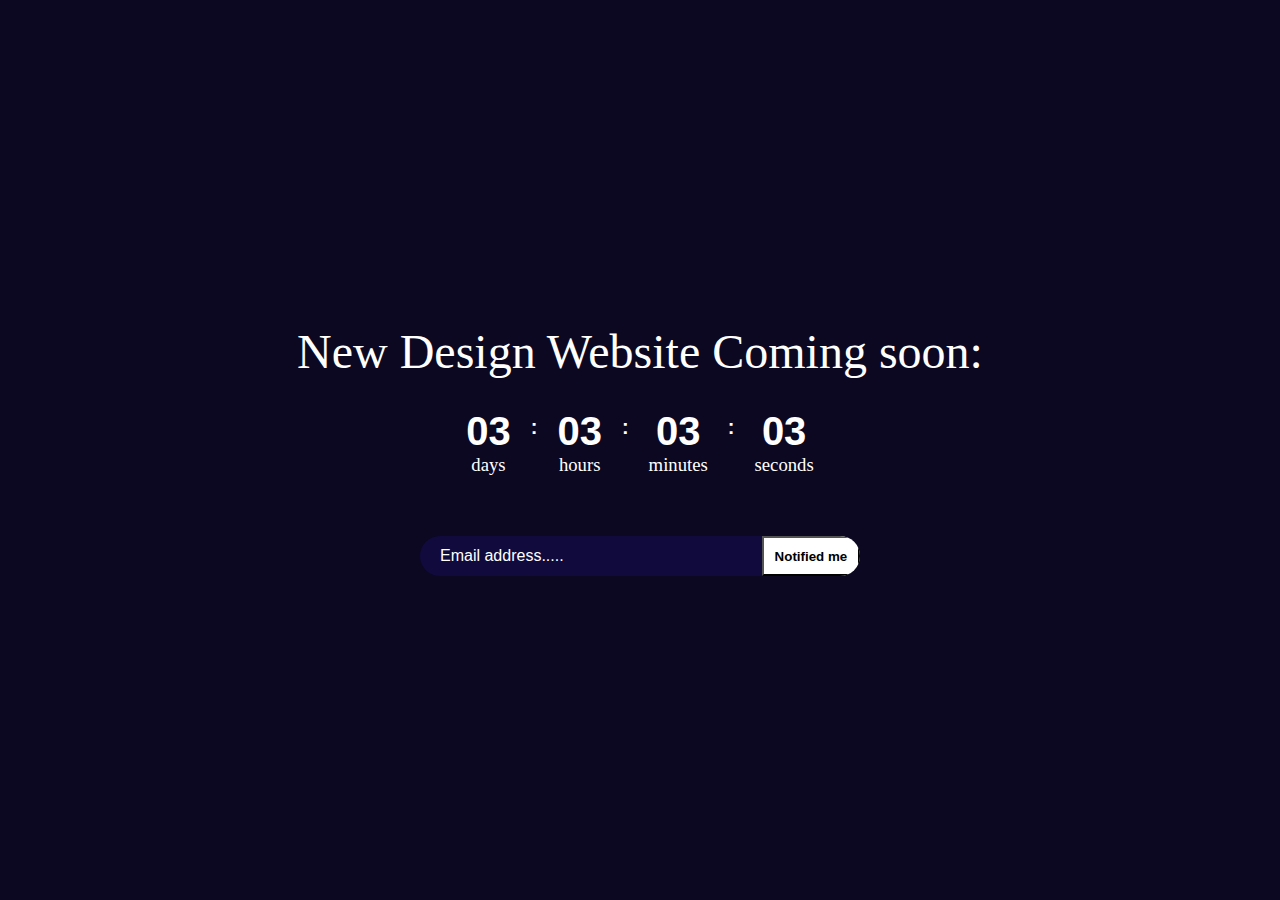
<file: day 6 countDownTiimer/index.html>
<!DOCTYPE html>
<html lang="en">
<head>
  <meta charset="UTF-8">
  <meta name="viewport" content="width=device-width, initial-scale=1.0">
  <title>CountDown Timer</title>
  <link rel="stylesheet" href="style.css">
</head>
<body>
  
  <h2>New Design Website Coming soon:</h2>
  <div class="timer">
    <div class="day box">
      <h1>03  </h1>
      <h3>days</h3>
    </div>
    <div class="bl">:</div>
    <div class="hour box">
      <h1>03 </h1>
      <h3>hours</h3>
    </div>
    <div class="bl">:</div>
    <div class="minute box">
      <h1>03 </h1>
      <h3>minutes</h3>
    </div>
    <div class="bl">:</div>
    <div class="second box">
      <h1>03</h1>
      <h3>seconds</h3>
    </div>
  </div>

  <div class="boxinput">
    <input type="text" placeholder="Email address.....">
    <button>Notified me</button>
  </div>

  <script src="app.js"></script>

</body>
</html>
</file>
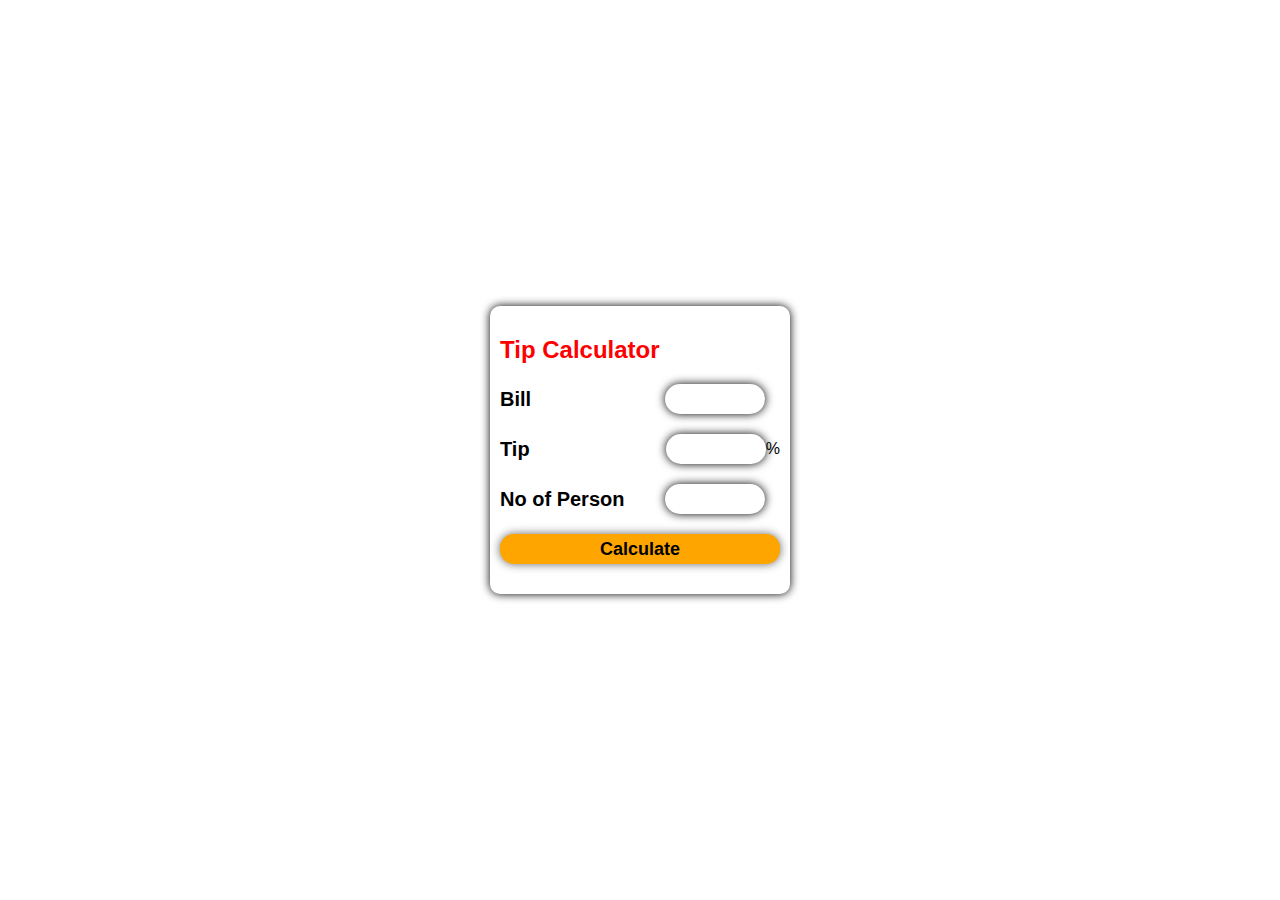
<file: day 8 Tip Calculator/index.html>
<!DOCTYPE html>
<html lang="en">

<head>
  <meta charset="UTF-8">
  <meta name="viewport" content="width=device-width, initial-scale=1.0">
  <title>Tip Calculator</title>
  <link rel="stylesheet" href="style.css">
</head>

<body>

  <div class="card-abs none ">
    <h2>Tip: <span class="red show-tip" >$600.00</span></h2>
    <h2>Total: <span class="red show-total-value" >$4600.00</span></h2>
    <h2>Each Person pay : <span class="red show-perperson" >$2800.00</span></h2>
  </div>

  <main>
    <h2>Tip Calculator</h2>
    <div class="box">
      <div class="bill f-box ml">
        <h2>Bill</h2>
        <input type="text">
      </div>
      <div class="tip f-box ">
        <h2>Tip</h2>
        <div><input type="text">%</div>
      </div>

      <div class="person f-box ml">
        <h2>No of Person </h2>
        <input type="text">
      </div>

      <button>Calculate</button>

    </div>
    <script src="app.js"></script>
  </main>


</body>

</html>
</file>
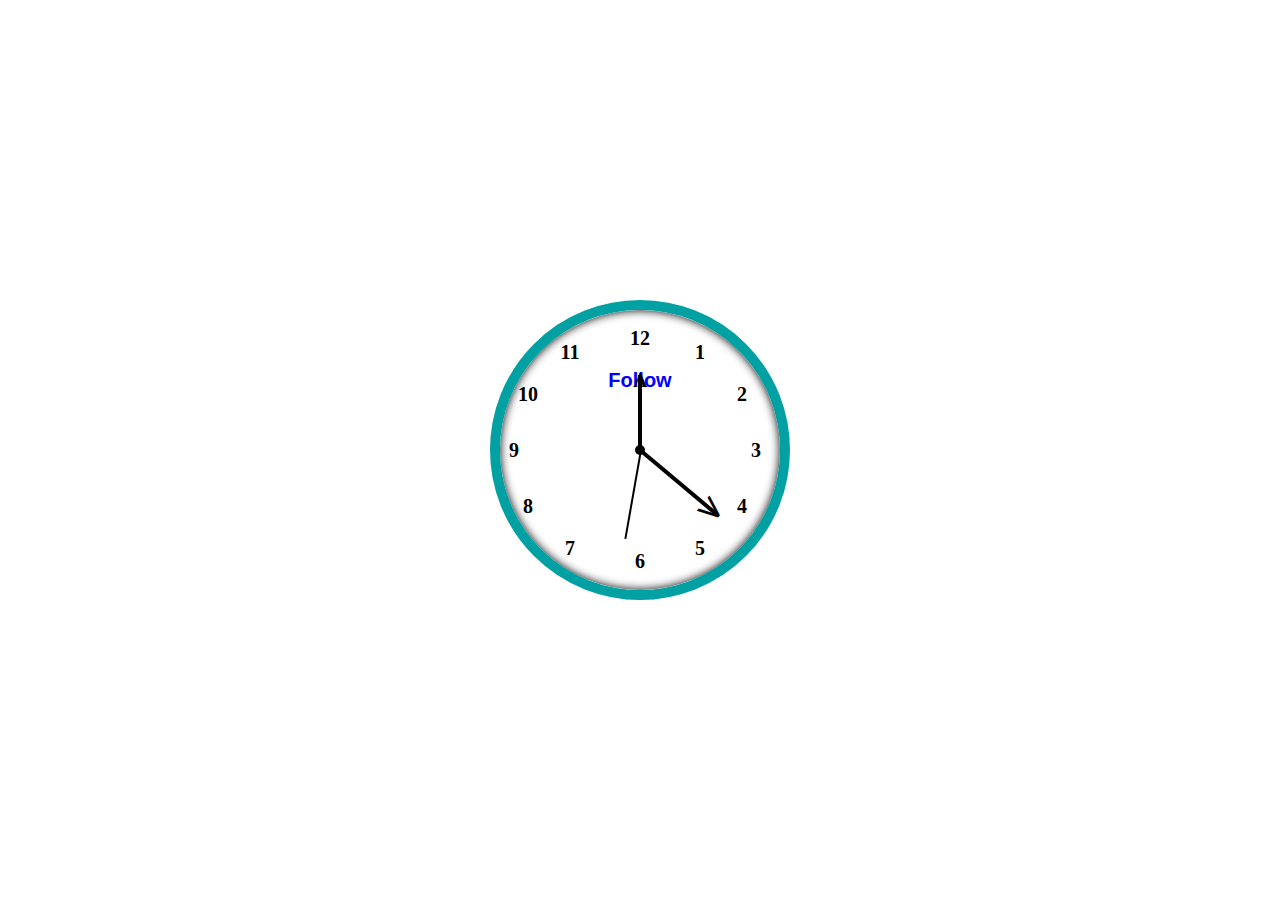
<file: day04 clock/index.html>
<!DOCTYPE html>
<html lang="en">

<head>
  <meta charset="UTF-8">
  <meta name="viewport" content="width=device-width, initial-scale=1.0">
  <title>Clock</title>
  <link rel="stylesheet" href="style.css">
</head>

<body>

  <div class="clock">
    <div class="text twelve">12</div>
    <div class="text one">1</div>
    <div class="text two">2</div>
    <div class="text three">3</div>
    <div class="text four">4</div>
    <div class="text five">5</div>
    <div class="text six">6</div>
    <div class="text seven">7</div>
    <div class="text eight">8</div>
    <div class="text nine">9</div>
    <div class="text ten">10</div>
    <div class="text eleven">11</div>
    <div class="follow">Follow</div>
    <!-- <div class="like">Like</div> -->

    <div class="box"></div>

    <div class="minute-hand-wrapper" id="minute">
      <div class="minute-hand">
        <div class="hand"></div>
        <div class="arrow">V</div>
      </div>
    </div>

    <div class="hour-hand-wrapper" id="hour">
      <div class="hour-hand">
        <div class="hand"></div>
        <div class="arrow">V</div>
      </div>
    </div>

    <div class="second-hand-wrapper" id="second">
      <div class="second-hand">
        <div class="hand"></div>
      </div>
    </div>

  </div>

  <script src="app.js"></script>
</body>

</html>
</file>
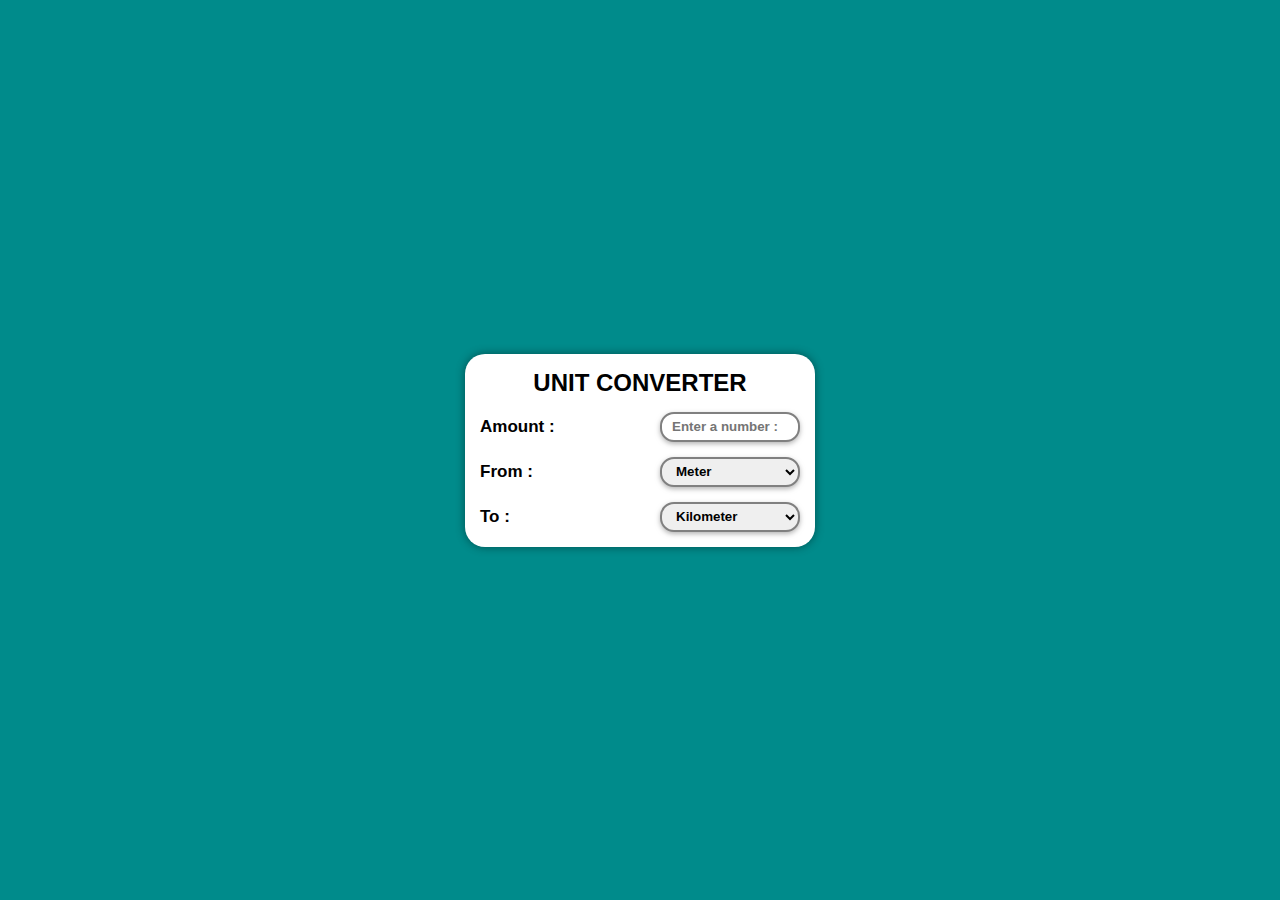
<file: day10 Unit Converter/index.html>
<!DOCTYPE html>
<html lang="en">
<head>
  <meta charset="UTF-8">
  <meta name="viewport" content="width=device-width, initial-scale=1.0">
  <title>Unit Converter</title>
  <link rel="stylesheet" href="style.css">
</head>
<body>


  <main>
    <h2>UNIT Converter</h2>
    <h3 class="h3 none" >Result : <span class="span">1 Meter = 0.001 Kilometer </span>  </h3>
    <div class="amount flex ">
      <h2>Amount : </h2>
      <input type="text  " placeholder="Enter a number :">
    </div>
    <div class="from flex">
      <h2>From :</h2>
      <select name="from"  id="from" >
        <option value="meter">Meter</option>
        <option value="kilometer" >Kilometer</option>
        <option value="centimeter">Centimeter</option>
        <option value="micrometer">Micrometer</option>
        <option value="nanometer">Nanoometer</option>
        <option value="milw">Mile</option>
        <option value="yard">Yard</option>
        <option value="foot">Foot</option>
        <option value="inch">Inch</option>
        <option value="lightyear">Light Year</option>
      </select>
    </div>
    <div class="to flex">
      <h2>To :</h2>
      <select name="to" id="to">
        <option value="meter">Meter</option>
        <option value="kilometer" selected >Kilometer</option>
        <option value="centimeter">Centimeter</option>
        <option value="micrometer">Micrometer</option>
        <option value="nanometer">Nanoometer</option>
        <option value="milw">Mile</option>
        <option value="yard">Yard</option>
        <option value="foot">Foot</option>
        <option value="inch">Inch</option>
        <option value="lightyear">Light Year</option>
      </select>
    </div>
  </main>



  <script src="app.js"></script>

</body>
</html>
</file>
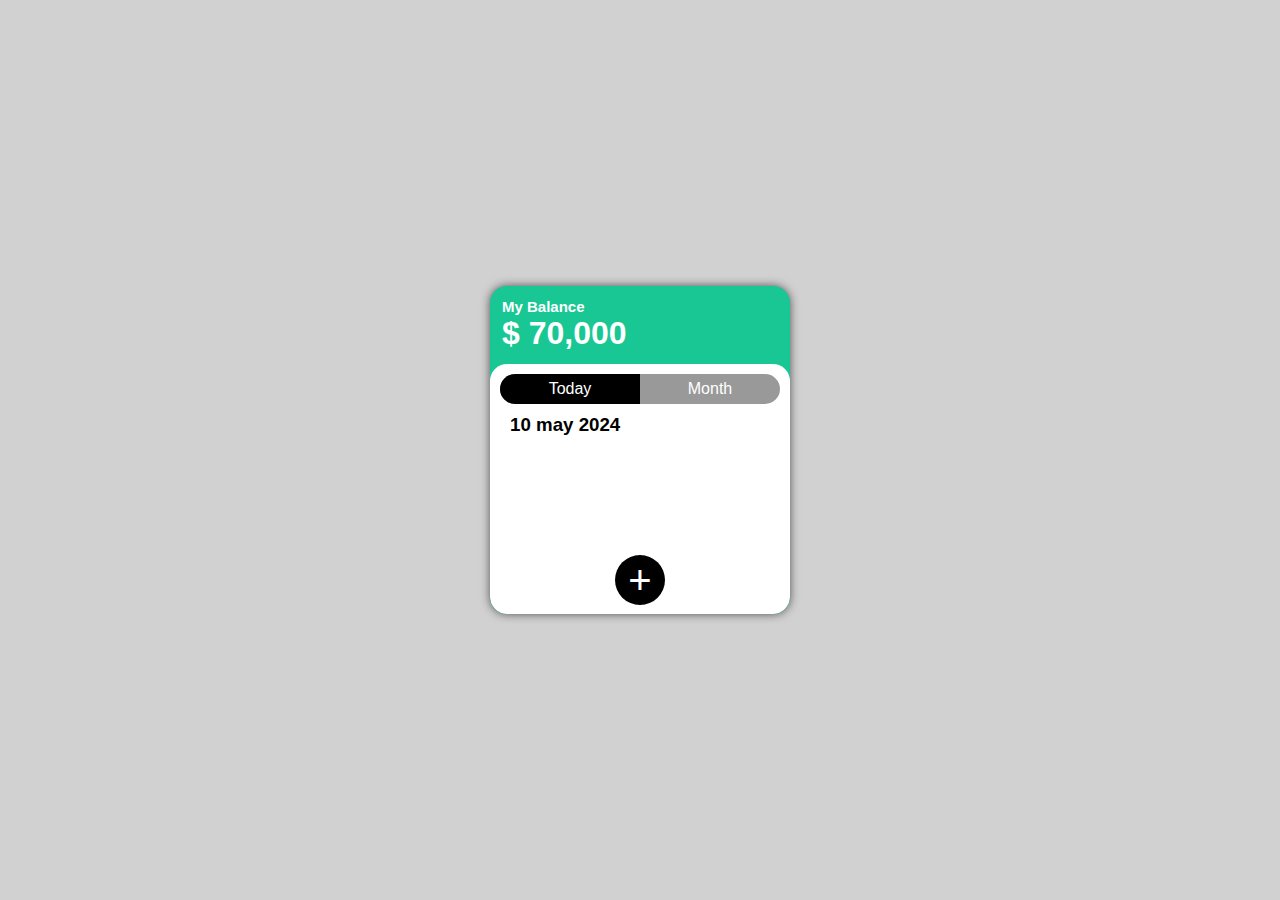
<file: day11 ExpenseTracker/index.html>
<!DOCTYPE html>
<html lang="en">

<head>
  <meta charset="UTF-8">
  <meta name="viewport" content="width=device-width, initial-scale=1.0">
  <title>Expense Tracker</title>
  <link rel="stylesheet" href="style.css">
</head>

<body>

  <main>
    <div class="balance-show">
      <h2>My Balance</h2>
      <h1>$ 70,000</h1>
    </div>
    <div class="second-box">

      <div class="day">
        <div class="tm">
          <div class="today">Today</div>
          <div class="month">Month</div>
          <div class="slide"></div>
        </div>
        <h3>10 may 2024</h3>
      </div>

      <div class="alltrans">

        <div class="trans">

        </div>
      </div>

      <div class="addIcon">
        +
      </div>

    </div>


    <div class="trans-card high">
      <div class="close-btn">
        <h2>X</h2>
        <h3>Add Transcation</h3>
      </div>

      <div class="amount-input">
        <h2>Amount : </h2>
        <input type="text">
      </div>

      <select name="option" id="option">
        <option value="Gas">
          <h2>Gas</h2>
        </option>
        <option value="electricity">
          <h2>Electricity</h2>
        </option>
        <option value="food" selected>
          <h2>Food</h2>
        </option>
        <option value="entertainment">
          <h2>Entertainment</h2>
        </option>
        <option value="water">
          <h2>water</h2>
        </option>
      </select>

      <button>Add Transaction</button>

    </div>

  </main>


  <script src="app.js"></script>

</body>

</html>
</file>
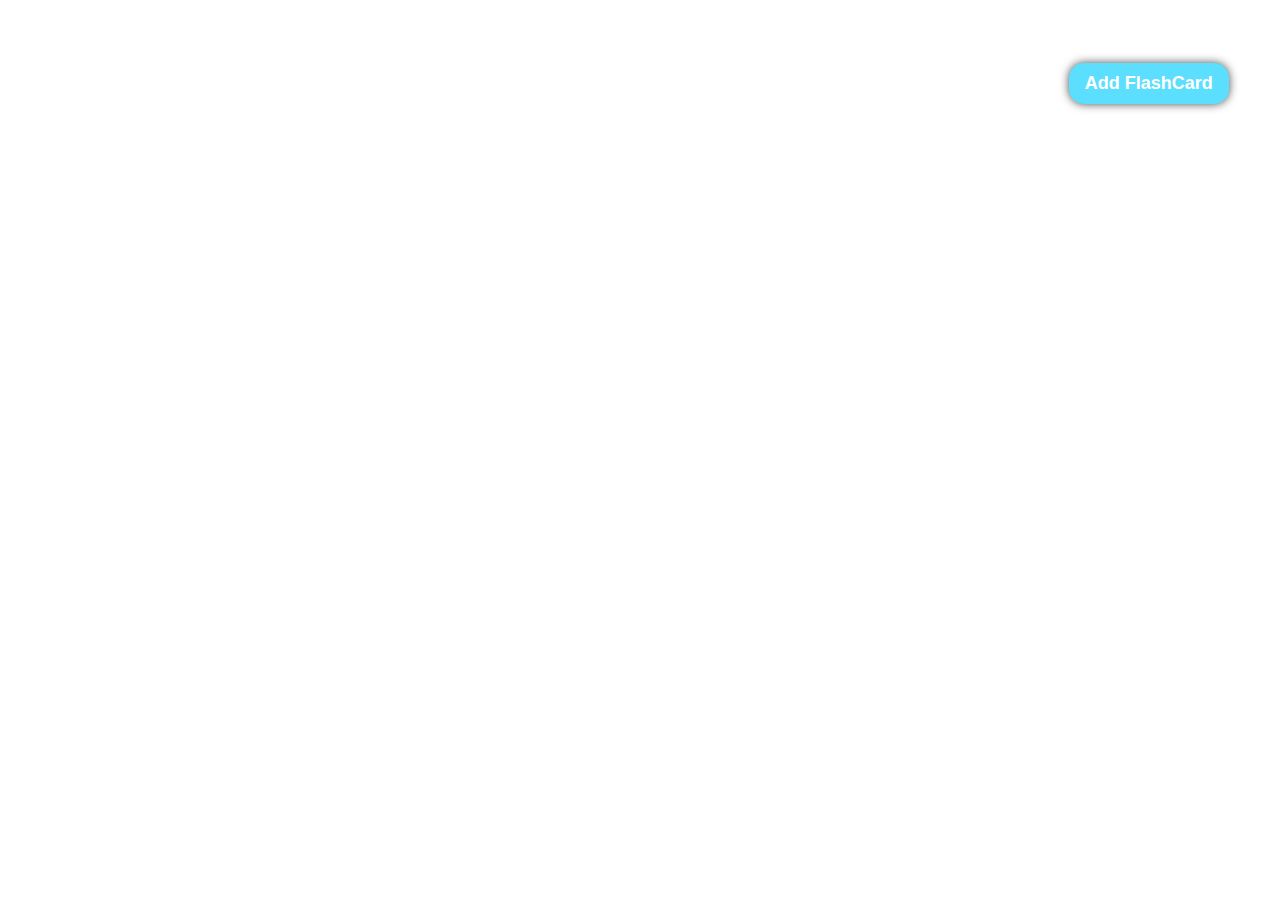
<file: day12 Flashcard/index.html>
<!DOCTYPE html>
<html lang="en">
<head>
  <meta charset="UTF-8">
  <meta name="viewport" content="width=device-width, initial-scale=1.0">
  <title>Flash Card</title>
  <link rel="stylesheet" href="style.css">
</head>
<body>

  <main class="main">
    <div class="addbtn">
      Add FlashCard
    </div>

    <div class="cards">
    
      
    </div>

  </main>
  

  <div class="addCard ">
    <div class="box">
      <div class="cross">X</div>
      <h2>Add Card</h2>
      <label for="">Question
        <input type="text" placeholder="Enter Question">
      </label>
      <label for="">Answer
        <textarea  id="textarea" placeholder="Enter answer"> 
        </textarea>
      </label>
      <button class="submit">Add Question</button>
    </div>
  </div>


  <script src="app.js"></script>


</body>
</html>
</file>
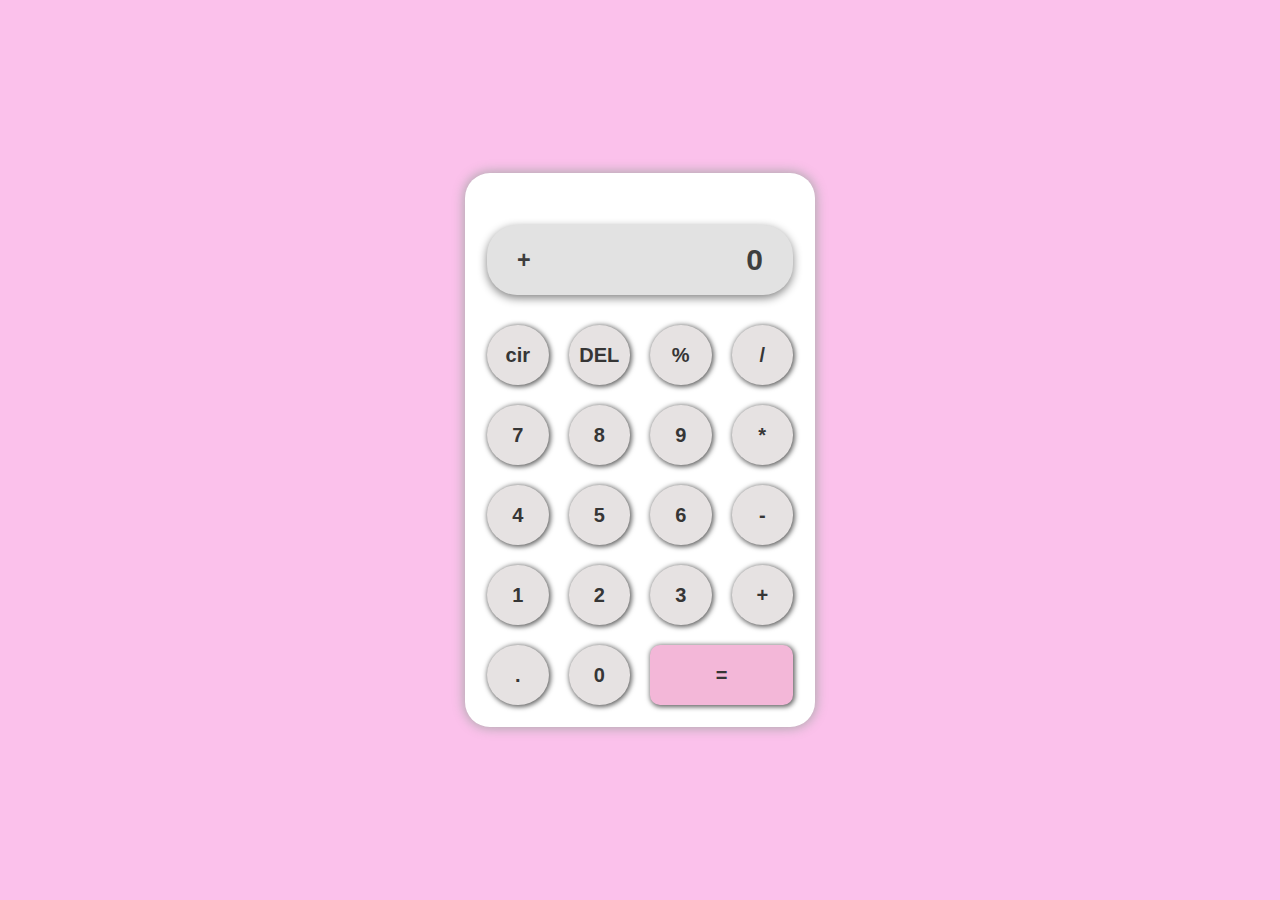
<file: day2 Calculator/index.html>
<!DOCTYPE html>
<html lang="en">
<head>
  <meta charset="UTF-8">
  <meta name="viewport" content="width=device-width, initial-scale=1.0">
  <title>Calculator</title>
  <link rel="stylesheet" href="style.css">
</head>
<body>
  
 
    <div class="calc-card">
      <div class="display">
        <div class="dis-box">
          <h3>+</h3>
          <h2>0</h2>
        </div>
      </div>
      <div class="buttons">
      
        <div class="btn">cir</div>
     
        <div class="btn">DEL </div>
        <div class="btn">%</div>
        <div class="btn">/</div>
        <div class="btn">7</div>
        <div class="btn">8</div>
        <div class="btn">9</div>
        <div class="btn">*</div>
        <div class="btn">4</div>
        <div class="btn">5</div>
        <div class="btn">6</div>
        <div class="btn">-</div>
        <div class="btn">1</div>
        <div class="btn">2</div>
        <div class="btn">3</div>
        <div class="btn">+</div>
        <div class="btn">.</div>
        <div class="btn">0</div>
        <div class="btn last">=</div>
      </div>
    </div>



    <script src="script.js"></script>

</body>
</html>
</file>
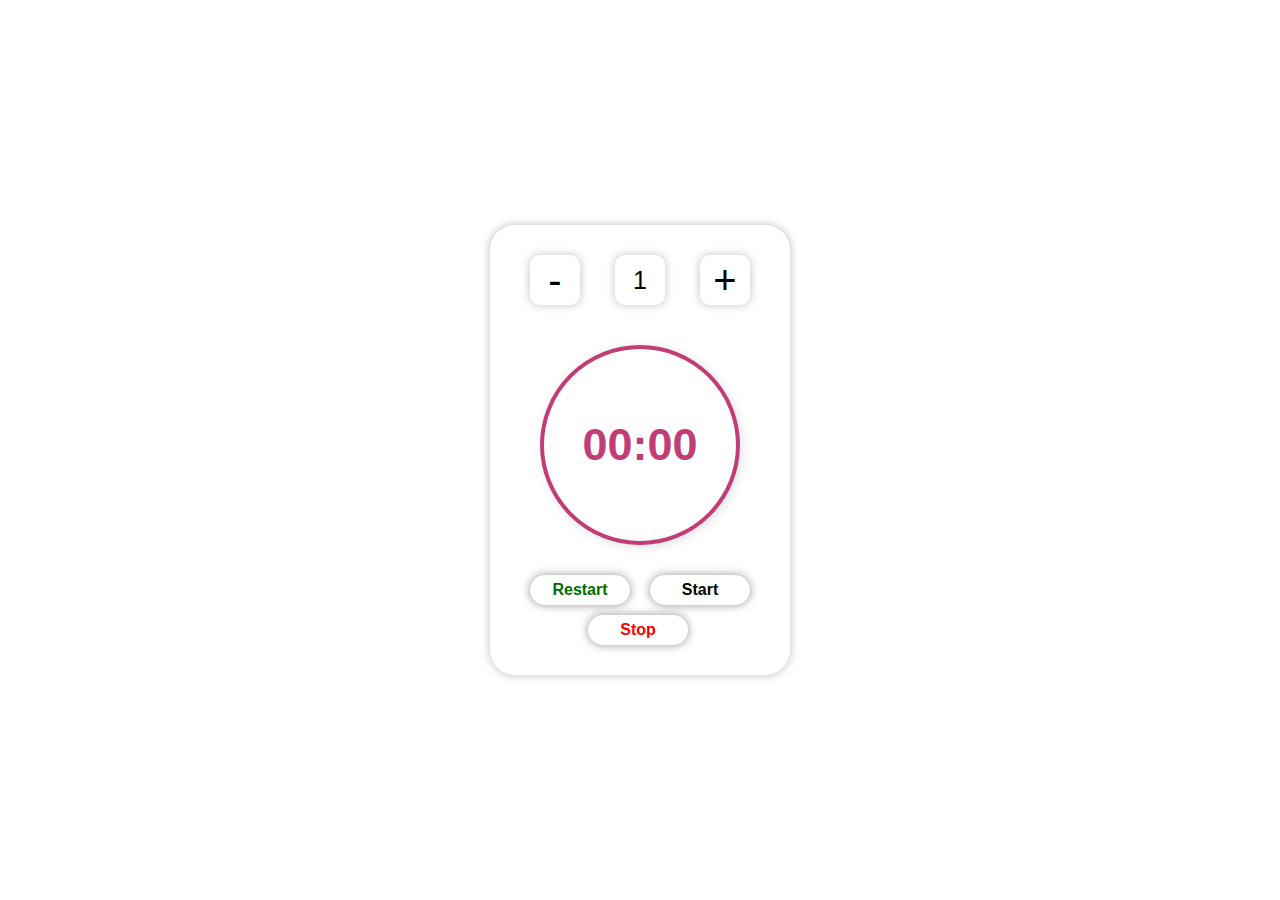
<file: day5 stopWatch/index.html>
<!DOCTYPE html>
<html lang="en">
<head>
  <meta charset="UTF-8">
  <meta name="viewport" content="width=device-width, initial-scale=1.0">
  <title>Stopwatch</title>
  <link rel="stylesheet" href="style.css">
</head>
<body>
  
  <div class="box">
    <div class="num">
      <div class="minus bk">-</div>
      <div class="value bk">1</div>
      <div class="plus bk">+</div>
    </div>
    <div class="clock">
     <h2>00:00</h2>
    </div>

    <div class="buttons">
      <div class="restart btn">Restart</div>
      <div class="start btn">Start</div>
    </div>
    <div class="btn stop">Stop</div>

  </div>


  <script src="app.js"></script>
</body>
</html>
</file>
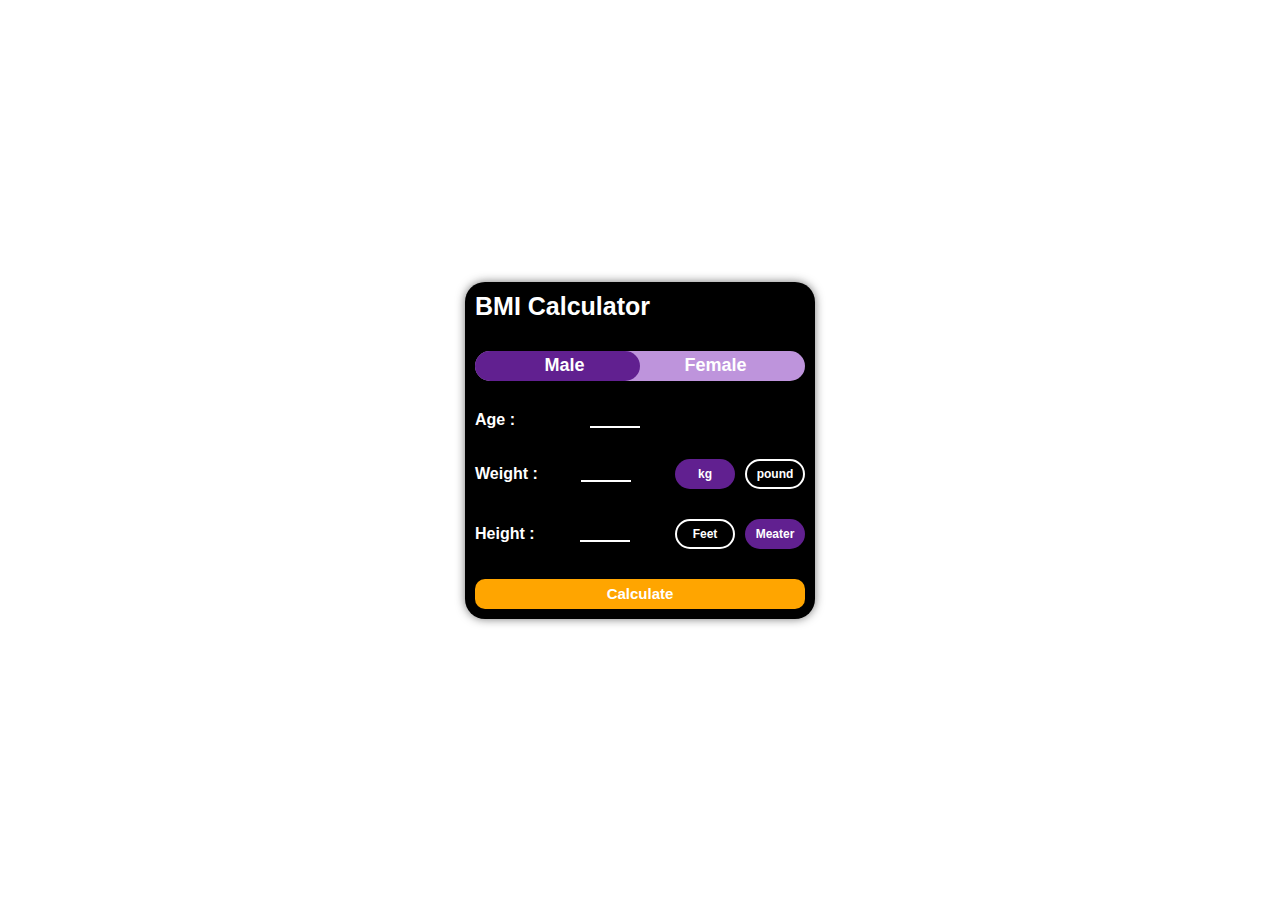
<file: day7 BMI calculator/index.html>
<!DOCTYPE html>
<html lang="en">
<head>
  <meta charset="UTF-8">
  <meta name="viewport" content="width=device-width, initial-scale=1.0">
  <title>BMI Calculator</title>
  <link rel="stylesheet" href="style.css">
</head>
<body>
    <div class="result none">
      <h2>BMI = 23 kg/m<sup>2</sup> <span class="">(Normal)</span> </h2>
    </div>
    <div class="box">
      <h1>BMI Calculator</h1>
      <div class="mf">
        <div class="card-abs"></div>
        <div class="m">
          <h2>Male</h2>
        </div>
      <div class="f">
        <h2>Female</h2>
      </div>
      </div>
      <div class="age">
        <h2 class="h2">Age : </h2>
        <input class="input" type="text">
      </div>

      <div class="weight">
        <h2 class="h2">Weight :</h2>
        <input class="input" type="text">
        <div class="kg-pound">
          <div class="kg btn active">kg</div>
          <div class="pound btn">pound</div>
        </div>
      </div>

      <div class="height">
        <h2 class="h2">Height : </h2>
        <input class="input" type="text">
        <div class="feat-meater">
          <div class="feet btn">Feet</div>
          <div class="meater btn active">Meater</div>
        </div>
      </div>
      <button  >Calculate</button>
    </div>


    <script src="app.js"></script>


</body>
</html>
</file>
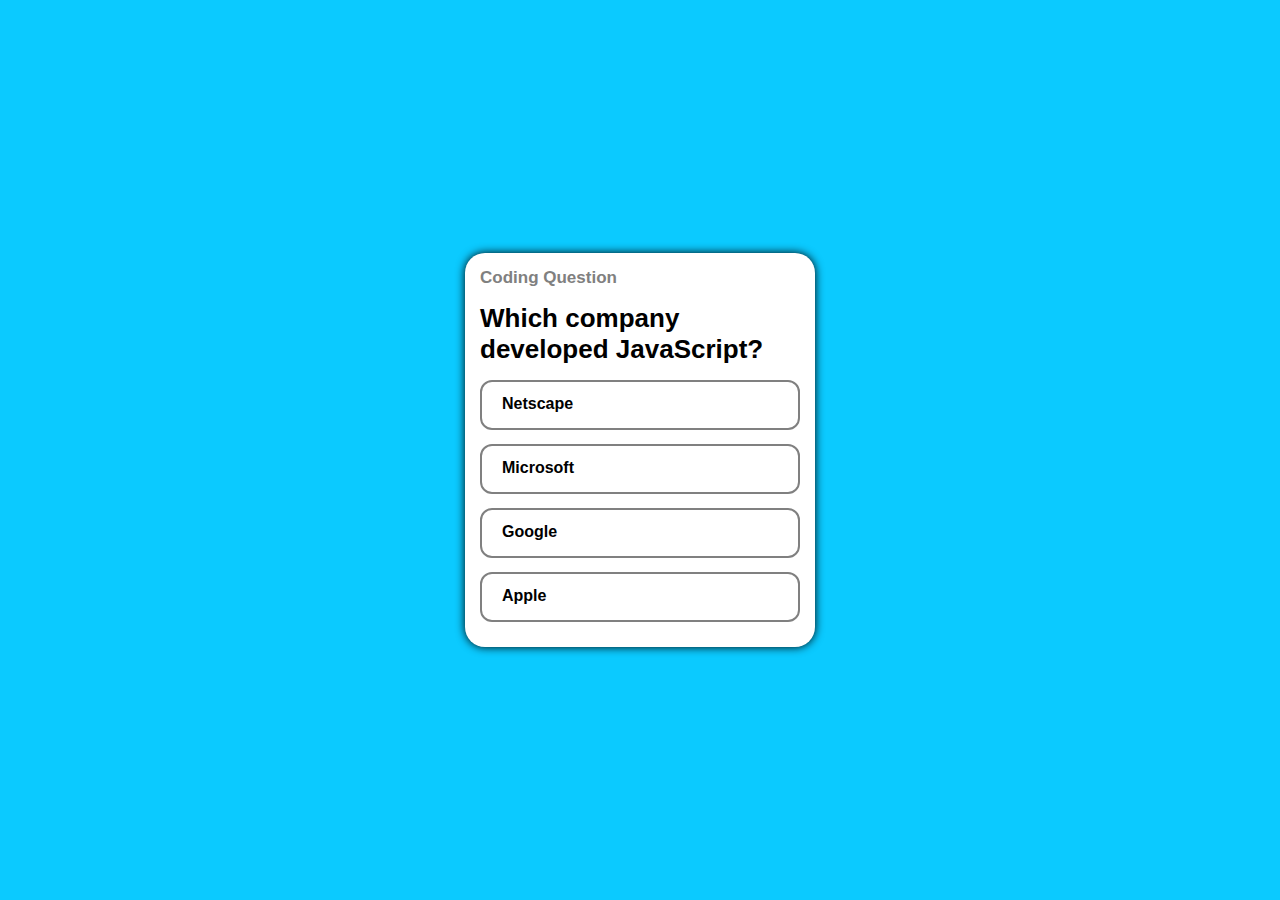
<file: day9 QuizApp/index.html>
<!DOCTYPE html>
<html lang="en">

<head>
  <meta charset="UTF-8">
  <meta name="viewport" content="width=device-width, initial-scale=1.0">
  <title>Quiz App</title>
  <link rel="stylesheet" href="style.css">
</head>

<body>

  <main class="">
    <h2>Coding Question</h2>
    <div class="quesiton-box">
      <h1>Hii this is quesiton what are your name ?</h1>
      <div class="options">
        <div class="first que ">Antonio Carbaajl</div>
        <div class="second que">Antonio Carbaajl</div>
        <div class="third que">Antonio Carbaajl</div>
        <div class="four que  ">Antonio Carbaajl</div>
      </div>
    </div>
  </main>

  <div class="card none">
    <h2>Score: <span class="score">5/10</span>
    </h2>
  </div>


  <script src="app.js"></script>
</body>

</html>
</file>
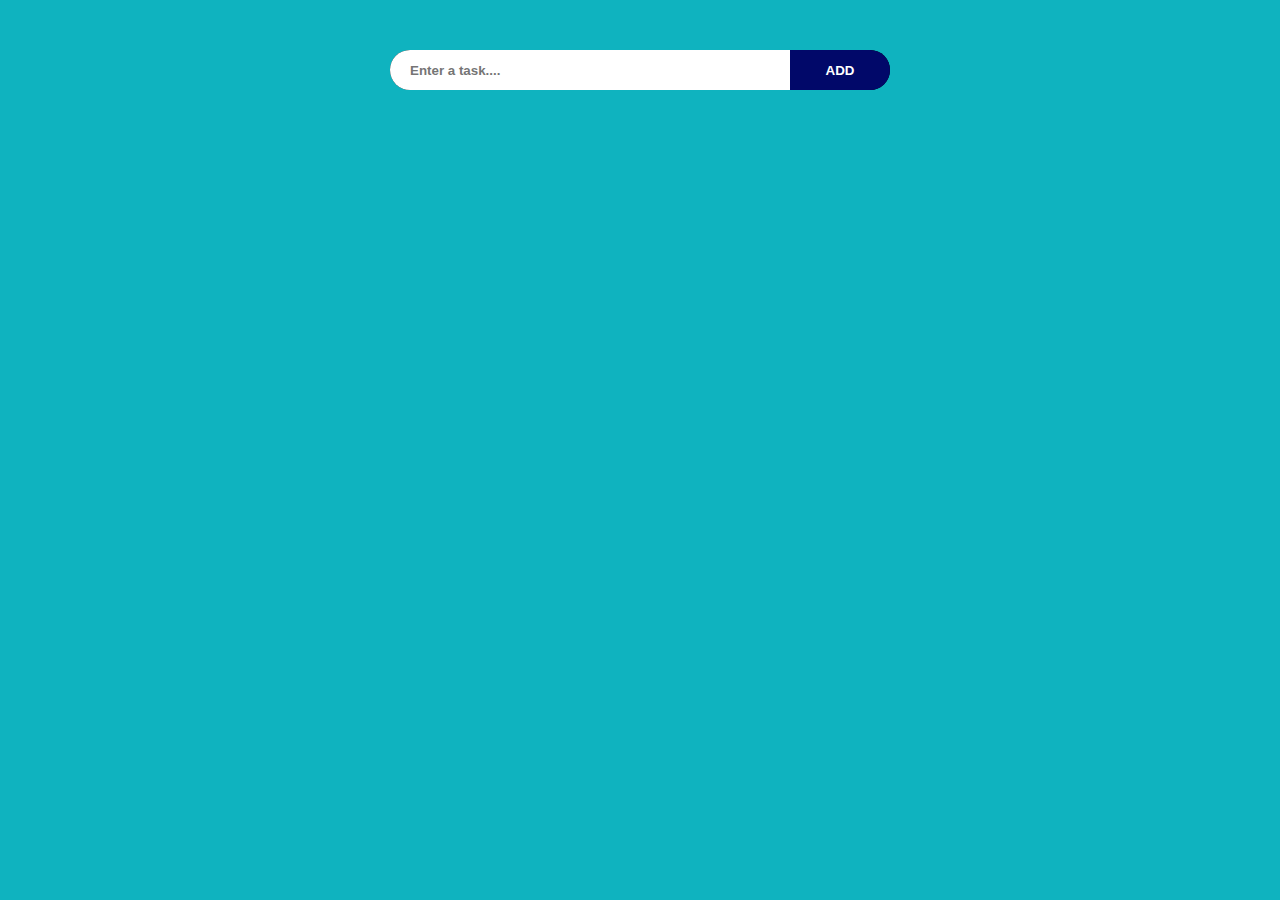
<file: day1Todo/day1Todo.html>
<!DOCTYPE html>
<html lang="en">

<head>
    <meta charset="UTF-8">
    <meta name="viewport" content="width=device-width, initial-scale=1.0">
    <title>TODO</title>
    <link rel="stylesheet" href="style.css">
</head>
<body>
    <main>
        <div class="add">
            <input type="text" placeholder="Enter a task....">
            <button>ADD</button>
        </div>
        <div class="boxes">
        </div>
    </main>
    <script src="app.js"></script>
</body>

</html>
</file>
<file: day 6 countDownTiimer/style.css>
*{
margin:0;
padding:0;
box-sizing:border-box;
font-family: sans-serif;
}
html,body{
height:100%;
width:100%;
display: flex;
align-items: center;
justify-content: center;
flex-direction: column;
background: rgb(12, 8, 33);
color: white;
}
body>h2{
  font-size: 3rem;
  font-family: Verdana,  Tahoma;
  font-weight: 100;
}

.timer{
  margin-top: 30px;
  margin-bottom: 30px;
  display: flex;
  align-items: top;
  gap: 20px;
}

.bl{
  margin-top: 7px;
  font-size: 20px;
  font-weight: 900;
}

.box{
  display: flex;
  align-items: center;
  justify-content: center;
  flex-direction: column;
}

.box h1{
  font-size: 40px;
  word-spacing: 15px;
 
}
.box h3{
  font-weight: 100;
  font-family: none;
}

.boxinput{
  margin-top: 30px;
  height: 40px;
  border-radius: 25px;
  overflow: hidden;
  width: 440px;
  display: flex;
  /* border: 2px solid red; */
}

.boxinput input{
  height: 100%;
  width: 80%;
  border: none;
  outline: none;
  background: #1a0f7e4f;
  color: white;
  padding-left: 20px;
  font-size: 16px;

}
.boxinput input::placeholder{
  color: white;
}
.boxinput button{
  height: 100%;
  width: 23%;
  font-family: 15px;
  font-weight: 700;
  cursor: pointer;
  background: white;
}
</file>
<file: day 8 Tip Calculator/style.css>
* {
  margin: 0;
  padding: 0;
  box-sizing: border-box;
}

html,
body {
  height: 100%;
  width: 100%;
  display: flex;
  align-items: center;
  justify-content: center;
  background: #ffffff;
}

main{
  box-shadow: 0 0 10px;
  padding: 30px 10px;
  border-radius: 10px;
  min-width: 300px;
  font-family: sans-serif;
  display: flex;
  flex-direction: column;
  gap: 20px;
}

main>h2{
  color: red;
}

.box{
  display: flex;
  flex-direction: column;
  gap: 20px;
}
.f-box{
  display: flex;
  align-items: center;
  justify-content: space-between;
}
.f-box h2{
  font-size: 20px;
}
.ml{
  margin-right: 15px;
}
.f-box input{
  outline: none;
  width: 100px;
  border-radius: 20px;
  height: 30px;
  border: none;
  box-shadow: 0 0 10px;
  padding-left: 20px;
  font-weight: 800;
}

.br{
  border-bottom:  2px solid black;
}

button{
  height: 30px;
  border-radius: 14px;
  border: none;
  font-size: 18px;
  font-weight: 600;
  background: orange;
  box-shadow: 0 0 10px rgba(0, 0, 0, 0.599);
  cursor: pointer;
  transition: all 0.2s ease-in-out;
}
button:active{
  scale: 0.6;
}

.card-abs{
  position: absolute;
  box-shadow: 0 0 10px;
  border-radius: 20px;
  padding: 20px 10px;
  top: 20%;
  left: 50%;
  transform: translate(-50%,-50%);
  background: rgba(241, 241, 241, 0.93);
  display: flex;
  flex-direction: column;
  align-items: center;
  justify-content: center;
  gap: 10px;
  font-family: sans-serif;
  font-size: 12px;
}

.none{
  display: none;
}

.card-abs h2{
  color: rgb(71, 68, 68);
}

.red{
  color: red;
}
</file>
<file: day04 clock/style.css>
*{
margin:0;
padding:0;
box-sizing:border-box;
}
html,body{
height:100%;
width:100%;
display: flex;
align-items: center;
justify-content: center;
background: #ffffff;
}

.clock{
  position: relative;
  width: 300px;
  height: 300px;
  border-radius: 50%;
  border: 10px solid rgb(1, 160, 163);
  color: rgb(0, 0, 0);
  box-shadow: inset 0 0 10px;
}
.text{
  position: absolute;
  font-size: 20px;
  font-weight: 800;
  transform: translate(-50%,-50%);
}
.twelve{
  top: 10%;
  left: 50%;
}

.six{
  bottom: 2%;
  left: 50%;
}

.three{
  top: 50%;
  right: 5%;
}
.nine{
  top: 50%;
  left: 5%;
}
.one{
  top: 15%;
  right: 25%;
}
.two{
  top: 30%;
  right: 10%;
}

.four{
  top: 70%;
  right: 10%;
}
.five{
  top: 85%;
  right: 25%;
}

.seven{
  top: 85%;
  left: 25%;
}
.eight{
  top: 70%;
  left: 10%;
}
.ten{
  top: 30%;
  left: 10%;
}
.eleven{
  top: 15%;
  left: 25%;
}

.box{
  position: absolute;
  top: 50%;
  left: 50%;
  transform: translate(-50%,-50%);
  width: 200px;
  height: 200px;
  border-radius: 50%;
  background: #000;
}


.minute-hand-wrapper{
  width: 200px;
  height: 200px;
  /* background: #3f005f; */
  position: absolute;
  top: 50%;
  left: 50%;
  border-radius: 50%;
  transform: translate(-50%,-50%) rotate(130deg);
}
.minute-hand{
  position: relative;
}
.minute-hand .hand{
  width: 4px;
  height: 100px;
  background-color: rgb(0, 0, 0);
  position: absolute;
  left: 98px;
}

.minute-hand .arrow{
  font-size: 30px;
  font-weight: 100;
  color: rgb(0, 0, 0);
  transform: rotate(180deg);
  left: 90px;
  position: absolute;
  top:-10px;
  font-family: sans-serif;
}




.hour-hand-wrapper{
  width: 150px;
  height: 150px;
  /* background: #3f005f; */
  position: absolute;
  top: 50%;
  left: 50%;
  border-radius: 50%;
  transform: translate(-50%,-50%);
}
.hour-hand{
  position: relative;
}
.hour-hand .hand{
  width: 4px;
  height: 75px;
  background-color: rgb(0, 0, 0);
  position: absolute;
  left: 73px;
}

.hour-hand .arrow{
  font-size: 20px;
  font-weight: 900;
  color: rgb(0, 0, 0);
  transform: rotate(180deg);
  left: 68px;
  position: absolute;
  top:-7px;
  font-family: serif;
}



.second-hand-wrapper{
  width: 180px;
  height: 180px;
  /* background: #3f005f; */
  position: absolute;
  top: 50%;
  left: 50%;
  border-radius: 50%;
  transform: translate(-50%,-50%) rotate(190deg) ;
  
}
.second-hand{
  position: relative;
}
.second-hand .hand{
  
  width: 2px;
  height: 90px;
  position: absolute;
  left: 88px;
  background: #000;
}

.box{
  position: absolute;
  top: 50%;
  left: 50%;
  transform: translate(-50%,-50%);
  width: 10px;
  height: 10px;
  background: #000;
  z-index: 9099;
}

.follow,
.like{
  transform: translate(-50%,-50%);
  position: absolute;
  top: 25%;
  left: 50%;
  font-family: sans-serif;
  font-size: 20px;
  font-weight: bold;
  color: blue;
}

.like{
  top: 75%;
}
</file>
<file: day10 Unit Converter/style.css>
* {
  margin: 0;
  padding: 0;
  box-sizing: border-box;
  font-family: sans-serif;
}

html,
body {
  height: 100%;
  width: 100%;
  display: flex;
  align-items: center;
  justify-content: center;
  background: darkcyan;
}

main{
  width: 350px;
  background: white;
  box-shadow: 0 0 10px rgba(0, 0, 0, 0.424);
  border-radius: 20px;
  padding: 15px;
}

.flex{
  margin-top: 15px;
  display: flex;
  align-items: center;
  justify-content: space-between;
}
.flex h2{
  font-size: 17px;
}
.flex input,
select{
  width: 140px;
  height: 30px;
  border-radius: 14px;
  border: 2px solid gray;
  padding-left: 10px;
  font-weight: 700;
  outline: none;
  box-shadow: 0 2px 5px rgba(128, 128, 128, 0.588);
}

.flex input::selection{
  border-color: yellow;
}

main>h2{
  text-align: center;
  text-transform: uppercase;
}

.h3{
  margin-top: 15px;
  color: red;
  font-size: 15px;
  text-align: center;
}
.span{
  color: black;
}

.none{
  display: none;
}
</file>
<file: day11 ExpenseTracker/style.css>
* {
  margin: 0;
  padding: 0;
  box-sizing: border-box;
  font-family: sans-serif;

}

html,
body {
  height: 100%;
  width: 100%;
  display: flex;
  justify-content: center;
  place-items: center;
  background: rgb(209, 209, 209);
}

main {
  background: #19c794;
  box-shadow: 0 0 10px rgba(20, 19, 19, 0.665);
  border-radius: 17px;
  overflow: hidden;
  width: 300px;
  position: relative;
}

.balance-show {
  padding: 12px;
  color: white;
}

.balance-show h2 {
  font-size: 15px;

}

.second-box {
  background: white;
  border-radius: 17px;
  border: none;
  padding: 10px;
  color: #000;
  min-height: 250px;
  max-height: 350px;
  overflow-y: auto;
}

.tm {
  width: 100%;
  background: rgb(153, 153, 153);
  border-radius: 15px;
  height: 30px;
  display: flex;
  align-items: center;
  justify-content: space-between;
  /* padding: 0 14px; */
  overflow: hidden;
  position: relative;
}

.today,
.month {
  width: 50%;
  height: 100%;
  display: grid;
  place-items: center;
  color: white;
  z-index: 3;
}

.slide {
  position: absolute;
  top: 0;
  left: 0;
  width: 50%;
  background: rgb(0, 0, 0);
  height: 100%;
  z-index: 1;
}



.day h3 {
  margin-top: 10px;
  margin-left: 10px;
}

.trans {
  margin-top: 17px;
  display: flex;
  align-items: center;
  justify-content: space-between;
}

.tDetail {
  display: flex;
  align-items: center;
  justify-content: start;
  gap: 15px;
}

.img {
  width: 30px;
  height: 30px;
  border-radius: 50%;
  border: 2px solid black;
  overflow: hidden;

}

.img img {
  height: 100%;
  width: 100%;
  object-fit: cover;
}

.tDetail h2 {
  text-transform: capitalize;
  font-size: 18px;
}

.trans>h2 {
  font-size: 15px;
  color: red;
}

.addIcon {
  position: absolute;
  width: 50px;
  height: 50px;
  border-radius: 50%;
  background: #000;
  display: grid;
  place-items: center;
  font-size: 40px;
  color: white;
  bottom: -5%;
  left: 50%;
  transform: translate(-50%, -50%);
  cursor: pointer;
}


.trans-card {
  position: absolute;
  bottom: 0;
  left: 0;
  font-family: sans-serif;
  background: white;
  border-radius: 16px;
  padding: 14px;
  min-width: 300px;
  height: 250px;
}

.close-btn {
  display: flex;
  align-items: center;
  justify-content: start;
  gap: 5rem;
}

.close-btn h2 {
  cursor: pointer;
}

.close-btn h3 {
  font-size: 16px;
  font-weight: 700;
}

.amount-input {
  margin-top: 2rem;
  display: flex;
  gap: 20px;
}

.amount-input h2 {
  font-size: 16px;
}

.amount-input input {
  padding-left: 15px;
  border: none;
  outline: none;
  border-bottom: 2px solid black;
}

#option {
  margin-top: 20px;
  width: 100%;
  height: 30px;
  font-weight: 700;
}

option {
  display: flex;
}

option img {
  height: 40px;
}

button {
  margin-top: 20px;
  width: 100%;
  height: 35px;
  border-radius: 20px;
  border: none;
  font-weight: 600;
  background: #19c794;
  color: white;
  cursor: pointer;
}

.card {
  z-index: 999;
}

.high {
  z-index: -999;
}
</file>
<file: day12 Flashcard/style.css>
* {
  margin: 0;
  padding: 0;
  box-sizing: border-box;
  font-family: sans-serif;
}

html,
body {
  height: 100%;
  width: 100%;
position: relative;
  background: white;
  position: relative;
}



.addbtn{
  font-size: 18px;
  font-weight: 700;
  background: rgb(92, 222, 255);
  border: none;
  border-radius: 15px;
  padding: 10px 16px;
  box-shadow: 0 0 10px rgba(0, 0, 0, 0.705);
  position: absolute;
  color: white;
  top: 7%;
  right: 4%;
}

.cards{
 width: 100%;
  position: absolute;
  top: 24%;
  left: 0%;
  display: flex;
  gap: 20px;
  align-items: top;
  padding-left: 50px;
}

.card{
 max-width: 300px;
 padding: 10px;
 border-radius: 15px;
  box-shadow: 0 0 10px black;
  min-height: 150px;
}

.card button{
  width: 100%;
  border: none;
  background: rgb(92, 222, 255);
  height: 30px;
  border-radius: 15px;
  font-size: 16px;
  font-weight: 700;
  margin-top: 20px;
  box-shadow: 0 0 10px rgba(0, 0, 0, 0.221);
  cursor: pointer;
  padding: 0 10px;
}

.card h3{
  margin-top: 30px;
  font-size: 15px;
}

/* javascript class */
.none{
  display: none;
}



/* add card css */

.addCard{
  width: 100%;
  height: 100%;
  position: absolute;
  top: 0;
  left: 0;
  background: white;
  display: flex;
  align-items: center;
  justify-content: center;
  z-index: -1;
}

.box{
  border-radius: 18px;
  padding: 15px;
  box-shadow: 0 0 10px ;
  background: #2901ac;
  color: white;
  display: flex;
  flex-direction: column;
  max-width: 300px;
  min-width: 200px;
  width: 300px;
  position: relative;
}

.box>h2{
  margin-bottom: 30px;
}

.box label{
  display: flex;
  flex-direction: column;
  gap: 5px;
  margin-top: 15px;
}

.box label input{
  width: 100%;
  height: 30px;
  padding-left: 16px;
  border-radius: 14px;
  border: none;
  outline: none;
  font-weight: 600;

}

.box label textarea{
  height: 80px;
  padding-left: 15px;
  font-weight: 700;
  border-radius: 16px;
  border: none;
  outline: none;
}

.submit{
  width: 100%;
  border: none;
  background: rgb(92, 222, 255);
  height: 30px;
  border-radius: 15px;
  font-size: 16px;
  font-weight: 700;
  margin-top: 20px;
  box-shadow: 0 0 10px rgba(0, 0, 0, 0.221);
  cursor: pointer;
}

.cross{
  position: absolute;
  top: 5%;
  right: 10%;
  font-size: 20px;
  font-weight: 700;
  color: white;
}
</file>
<file: day2 Calculator/style.css>
*{
margin:0;
padding:0;
box-sizing:border-box;
font-family: sans-serif;
}
html,body{
height:100%;
width:100%;
display: flex;
align-items: center;
justify-content: center;
background: #fbc1eb;
}

.calc-card{
  background: white;
  padding: 22px;
  border-radius: 25px;
  width: 350px;
  box-shadow: 0 0 12px 1px rgb(168, 168, 168);
}
.display{
  margin-top: 30px;
  background: #e2e2e2;
  border-radius: 30px;
  height: 70px;
  display: flex;
  /* justify-content: end; */
  color: rgb(62, 62, 62);
  align-items: center;
  padding: 0 30px;
  box-shadow: 0 3px 10px gray;
  font-size: 20px;
  font-weight: 800;
}
.dis-box{
  width: 100%;
  height: 100%;
  display: flex;
  align-items: center;
  justify-content: space-between;
}
.buttons{
  margin-top: 30px;
  display: grid;
  grid-template-columns: repeat(4,1fr);
  gap: 20px;
  grid-auto-rows: minmax(60px, auto);
}

.btn{
  display: grid;
  place-items: center;
  width: 100%;
  height: 60px;
  border-radius: 50%;
  background: rgb(230, 226, 226);
  /* box-shadow: inset 7px px 10px rgb(255, 255, 255); */
  box-shadow:  1px 1px 5px  1px  rgb(98, 98, 98);
  font-weight: bold;
  font-family: sans-serif;
  color: rgb(54, 54, 54);
  font-size: 20px;
  cursor: pointer;
}

.last{
  grid-column: 3/5;
  grid-row: auto;
  border-radius: 10px;
  background: #f3b7d8;
}

.btn:active{
  scale: 0.8;
}
</file>
<file: day5 stopWatch/style.css>
*{
margin:0;
padding:0;
box-sizing:border-box;
font-family: sans-serif;
}
html,body{
height:100%;
width:100%;
display: grid;
place-items: center;
background: white;
}
.box{
  padding: 30px  10px;
  box-shadow:  0 0 10px rgba(0, 0, 0, 0.275) ;
  border-radius: 25px;
  width:  300px;
}

.num{
  display: flex;
  align-items: center;
  justify-content: space-between;
  padding: 0 30px;
}
.bk{
  border-radius: 10px;
  width: 50px;
  height: 50px;
 display: flex;
 align-items: center;
 justify-content: center;
  font-size: 40px;
  font-weight: 300;
  box-shadow: 0 0 10px rgba(0, 0, 0, 0.253);
  cursor: pointer;
  transition: scale 0.3s ease-in-out;
}

.minus:active,
.plus:active{
  scale: 0.6;
}

.value{
  font-size: 25px;
}

.clock{
  margin-top: 40px;
  margin-left: 40px;
  width: 200px;
  height: 200px;
  border-radius: 50%;
  box-shadow:  2px 2px 10px rgba(129, 123, 123, 0.226);
  border: 4px solid rgb(194, 60, 118);
  display: grid;
  place-items: center;
  font-size: 30px;
  color:  rgb(194, 60, 118);
}
.buttons{
  padding: 30px 30px 10px 30px;
  display: flex;
  align-items: center;
  justify-content: space-between;
}

.btn{
  box-shadow: 0 0 10px rgba(0, 0, 0, 0.423);
  width: 100px;
  height: 30px;
  border-radius: 15px;
  display: grid;
  place-items: center;
  font-weight: 560;
  cursor: pointer;
  transition: scale 0.3s ease-in-out;
}
.btn:active{
  scale: 0.6;
}

.restart{
  color: rgb(0, 109, 0);
}
.stop{
  margin-left: 88px;
  color: red;
}
</file>
<file: day7 BMI calculator/style.css>
* {
  margin: 0;
  padding: 0;
  box-sizing: border-box;
  font-family: sans-serif;
}

html,
body {
  height: 100%;
  width: 100%;
  display: flex;
  align-items: center;
  justify-content: center;
  background: white;
}
.box{
  color: white;
  padding: 10px;
  border-radius: 20px;
  background: #000000;
  box-shadow: 0 0 10px rgba(106, 106, 106, 0.918);
  min-width: 350px;
  display: flex;
  flex-direction: column;
  gap: 30px;
}


.box>h1{
  font-size: 25px;
}
.mf{
  position: relative;
  display: flex;
  align-items: center;
  justify-content: space-between;
  background: rgb(190, 148, 220);
  border-radius: 25px;
  padding: 3px 14px;
  font-size: 12px;
  height: 30px;
  
}
.m,
.f{
  width: 50%;
  display: grid;
  place-items: center;
  cursor: pointer;
  transition: all 0.3s ease-in-out;
}
.m h2,
.f h2{
  position: relative;
  z-index: 2;
}

.card-abs{
  position: absolute;
  width: 50%;
  background: rgb(97, 32, 144);
  border-radius: 20px;
  z-index: 1;
  top: 0;
  left: 0%;
  /* right: 0; */
  height: 30px;
}



.weight,
.height,
.kg-pound,
.feat-meater{
display: flex;
align-items: center;
justify-content: space-between;
}
.age{
  width: 50%;
  /* background: white; */
  display: flex;
align-items: center;
justify-content: space-between;
}
.kg-pound,
.feat-meater{
  gap: 10px;
}
.h2{
  font-size: 16px;
}
.input{
  background-color: transparent;
  width: 50px;
  border: none;
  outline: none;
  color: white;
  padding-left: 10px;
  border-bottom: 2px solid white;
}
.input:focus{
  border-bottom: 2px solid white;
}

.btn{
  display: grid;
  place-items: center;
  border: 2px solid white;
  border-radius: 25px;
  width: 60px;
  height: 30px;
  font-size: 12px;
  font-weight: bold;
}
.active{
  background: rgb(97, 32, 144);
  border: none;
}

button{
  height: 30px;
  border-radius: 10px;
  border: none;
  font-size: 15px;
  font-weight: 700;
  background: orange;
  color: white;
  cursor: pointer;
}

.result{
  position: absolute;
  left: 48%;
  top: 20%;
  transform: translate(-50%,-50%);
}
.none{
  display: none;
}

.normal{
  color: blue;
}
.overweight{
  color: green;
}
.obese{
  color: red;
}
.underweight{
  color: chocolate;
}
</file>
<file: day9 QuizApp/style.css>
* {
  margin: 0;
  padding: 0;
  box-sizing: border-box;
  font-family: sans-serif;
}

html,
body {
  height: 100%;
  width: 100%;
  display: flex;
  align-items: center;
  justify-content: center;
  background: #0bcaff;

}

main{
  padding: 15px;
  border-radius: 20px;
  background: white;
  box-shadow: 0 0 10px;
  max-width: 350px;
  min-width: 350px;
  padding-bottom: 25px;
}

.blurNonActive{
  pointer-events: none;
  filter: blur(8px);
}

main>h2{
  color: gray;
  font-size: 17px;
}

.quesiton-box>h1{
  margin-top: 15px;
  font-size: 26px;
}

.options{
  margin-top: 15px;
  display: flex;
  flex-direction: column;
  /* align-items: center; */
  justify-content: center;
  gap: 14px;
}
.que{
  border: 2px solid gray;
  height: 50px;
  border-radius: 12px;
  padding-left: 20px;
  padding-top: 13px;
  font-weight: 700;
  cursor: pointer;
}

.wrong{
  background: rgba(255, 36, 36, 0.671);
  border-color: red;
}

.right{
  background: rgba(84, 248, 100, 0.671);
  border-color: green;
}

.card{
  position: absolute;

  padding: 30px;
  background: white;
  border-radius: 20px;
  box-shadow: 0 0 10px;
}

.card h2{
  font-size: 30px;
}
.card h2 span{
  color: green;
}

.none{
  display: none;
}
</file>
<file: day1Todo/style.css>
*{
margin:0;
padding:0;
box-sizing:border-box;
}
html,body{
height:100%;
width:100%;
}
main{
  padding-top: 50px;
  width: 100%;
  height: 100%;
  display: flex;
  align-items: center;
  justify-content: start;
  gap: 40px;
  flex-direction: column;
  background: #0fb3bf;
}

.add{
  display: flex;
  align-items: center;
  justify-content: center;
  width: 500px;
  background: #000;
  height: 40px;
  border-radius: 25px;
  overflow: hidden;
}

.add input{
  width: 80%;
  height: 40px;
  padding-left: 20px;
  border: none;
  outline: none;
  font-weight: 800;

}
.add button{
  width: 20%;
  height: 40px;
  cursor: pointer;
  border: none;
  color: white;
  background: #010869;
  font-weight: 800;
}

.box{
  margin-top: 20px;
  width: 500px;
  background: white;
  border-radius: 25px;
  overflow: hidden;
  padding: 10px 0;
  padding-left: 30px;
}
.box h2{
  font-family: sans-serif;
  font-size: 20px;

}
</file>
